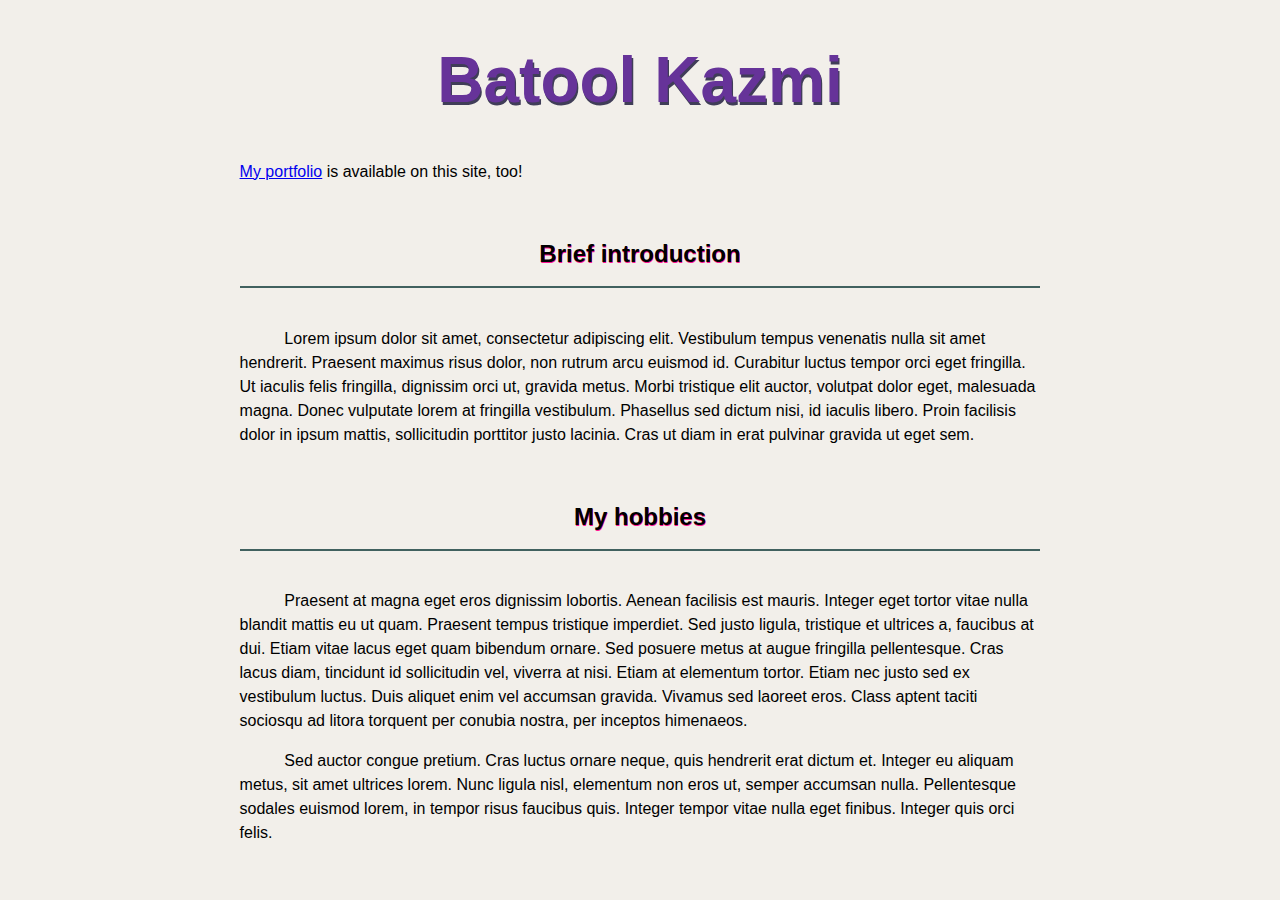
<file: index.html>
<!DOCTYPE html>
<html lang="en">
  <head>
    <meta charset="UTF-8" />
    <meta name="viewport" content="width=device-width, initial-scale=1.0" />
    <link rel="stylesheet" href="./styles/main.css">
    <title>About Me</title>
  </head>
  <body>
    <h1>Batool Kazmi</h1>

    <nav>
      <p>
        <a href="./portfolio.html">My portfolio</a> is available on this site,
        too!
      </p>
    </nav>

    <section>
      <h2>Brief introduction</h2>

      <p>
        Lorem ipsum dolor sit amet, consectetur adipiscing elit. Vestibulum
        tempus venenatis nulla sit amet hendrerit. Praesent maximus risus dolor,
        non rutrum arcu euismod id. Curabitur luctus tempor orci eget fringilla.
        Ut iaculis felis fringilla, dignissim orci ut, gravida metus. Morbi
        tristique elit auctor, volutpat dolor eget, malesuada magna. Donec
        vulputate lorem at fringilla vestibulum. Phasellus sed dictum nisi, id
        iaculis libero. Proin facilisis dolor in ipsum mattis, sollicitudin
        porttitor justo lacinia. Cras ut diam in erat pulvinar gravida ut eget
        sem.
      </p>
    </section>

    <section>
      <h2>My hobbies</h2>

      <p>
        Praesent at magna eget eros dignissim lobortis. Aenean facilisis est
        mauris. Integer eget tortor vitae nulla blandit mattis eu ut quam.
        Praesent tempus tristique imperdiet. Sed justo ligula, tristique et
        ultrices a, faucibus at dui. Etiam vitae lacus eget quam bibendum
        ornare. Sed posuere metus at augue fringilla pellentesque. Cras lacus
        diam, tincidunt id sollicitudin vel, viverra at nisi. Etiam at elementum
        tortor. Etiam nec justo sed ex vestibulum luctus. Duis aliquet enim vel
        accumsan gravida. Vivamus sed laoreet eros. Class aptent taciti sociosqu
        ad litora torquent per conubia nostra, per inceptos himenaeos.
      </p>

      <p>
        Sed auctor congue pretium. Cras luctus ornare neque, quis hendrerit erat
        dictum et. Integer eu aliquam metus, sit amet ultrices lorem. Nunc
        ligula nisl, elementum non eros ut, semper accumsan nulla. Pellentesque
        sodales euismod lorem, in tempor risus faucibus quis. Integer tempor
        vitae nulla eget finibus. Integer quis orci felis.
      </p>
    </section>
  </body>
</html>
</file>
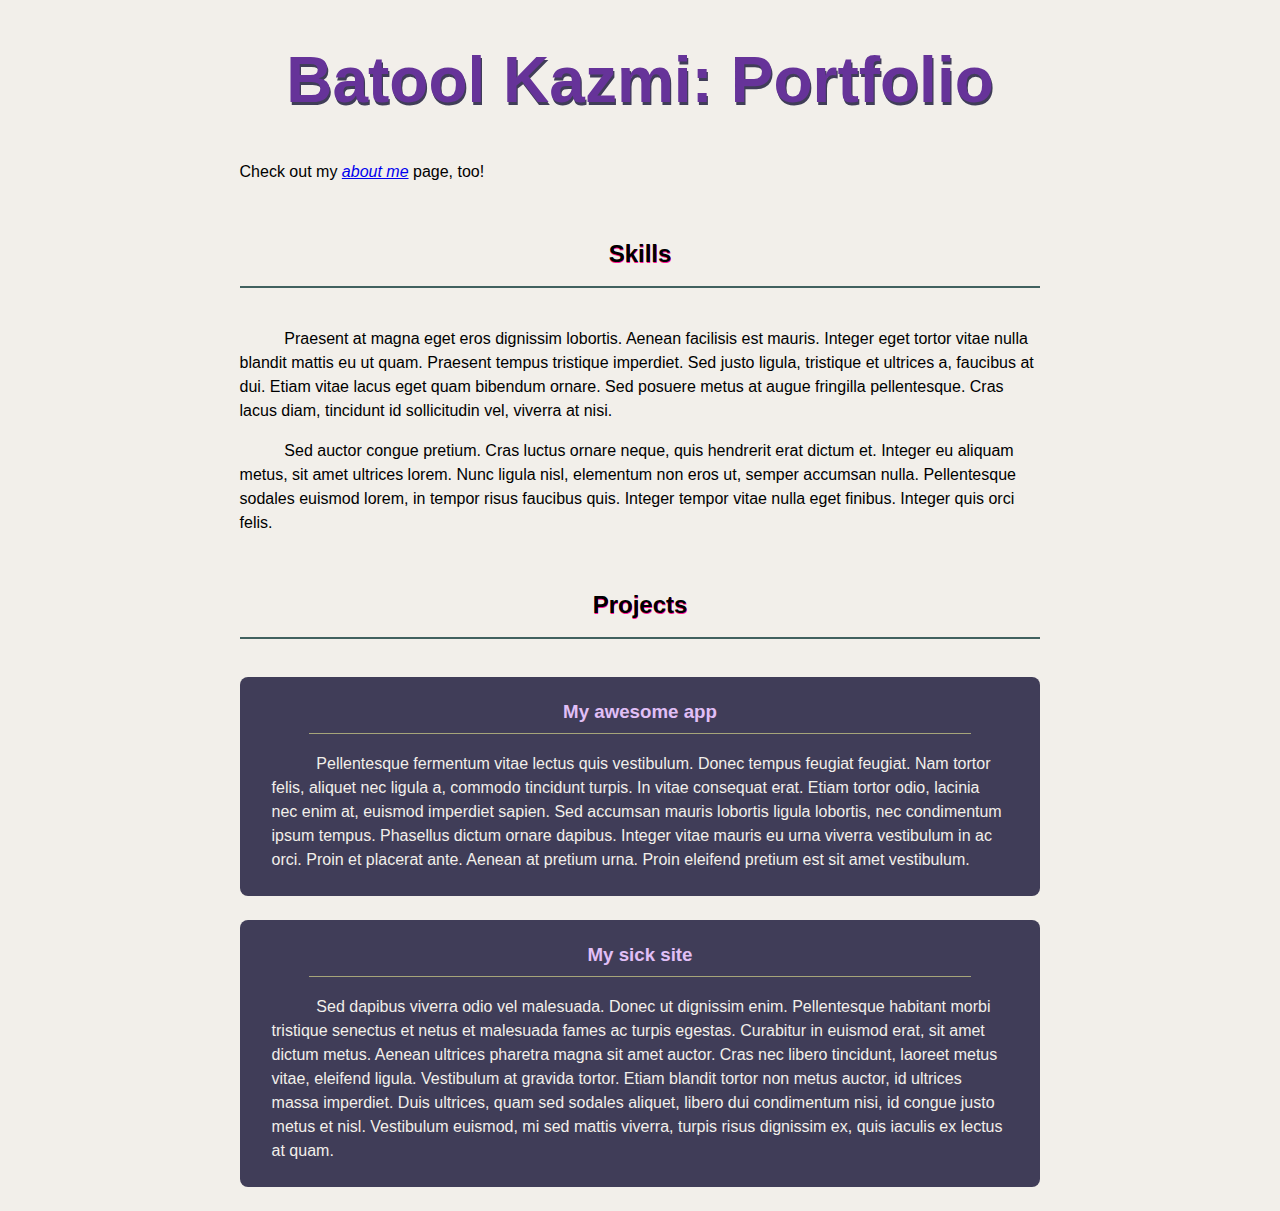
<file: portfolio.html>
<!DOCTYPE html>
<html lang="en">
  <head>
    <meta charset="UTF-8" />
    <meta name="viewport" content="width=device-width, initial-scale=1.0" />
    <link rel="stylesheet" href="./styles/main.css" />
    <title>Portfolio</title>
  </head>
  <body>
    <h1>Batool Kazmi: Portfolio</h1>

    <nav>
      <p>
        Check out my <a href="./index.html"><em>about me</em></a> page, too!
      </p>
    </nav>

    <section>
      <h2>Skills</h2>

      <p>
        Praesent at magna eget eros dignissim lobortis. Aenean facilisis est
        mauris. Integer eget tortor vitae nulla blandit mattis eu ut quam.
        Praesent tempus tristique imperdiet. Sed justo ligula, tristique et
        ultrices a, faucibus at dui. Etiam vitae lacus eget quam bibendum
        ornare. Sed posuere metus at augue fringilla pellentesque. Cras lacus
        diam, tincidunt id sollicitudin vel, viverra at nisi.
      </p>

      <p>
        Sed auctor congue pretium. Cras luctus ornare neque, quis hendrerit erat
        dictum et. Integer eu aliquam metus, sit amet ultrices lorem. Nunc
        ligula nisl, elementum non eros ut, semper accumsan nulla. Pellentesque
        sodales euismod lorem, in tempor risus faucibus quis. Integer tempor
        vitae nulla eget finibus. Integer quis orci felis.
      </p>
    </section>

    <section>
      <h2>Projects</h2>

      <div class="project">
        <h3>My awesome app</h3>

        <p>
          Pellentesque fermentum vitae lectus quis vestibulum. Donec tempus
          feugiat feugiat. Nam tortor felis, aliquet nec ligula a, commodo
          tincidunt turpis. In vitae consequat erat. Etiam tortor odio, lacinia
          nec enim at, euismod imperdiet sapien. Sed accumsan mauris lobortis
          ligula lobortis, nec condimentum ipsum tempus. Phasellus dictum ornare
          dapibus. Integer vitae mauris eu urna viverra vestibulum in ac orci.
          Proin et placerat ante. Aenean at pretium urna. Proin eleifend pretium
          est sit amet vestibulum.
        </p>
      </div>

      <div class="project">
        <h3>My sick site</h3>

        <p>
          Sed dapibus viverra odio vel malesuada. Donec ut dignissim enim.
          Pellentesque habitant morbi tristique senectus et netus et malesuada
          fames ac turpis egestas. Curabitur in euismod erat, sit amet dictum
          metus. Aenean ultrices pharetra magna sit amet auctor. Cras nec libero
          tincidunt, laoreet metus vitae, eleifend ligula. Vestibulum at gravida
          tortor. Etiam blandit tortor non metus auctor, id ultrices massa
          imperdiet. Duis ultrices, quam sed sodales aliquet, libero dui
          condimentum nisi, id congue justo metus et nisl. Vestibulum euismod,
          mi sed mattis viverra, turpis risus dignissim ex, quis iaculis ex
          lectus at quam.
        </p>
      </div>
    </section>
  </body>
</html>
</file>
<file: styles/main.css>
/*
 * https://coolors.co/f2efea-fc7753-66d7d1-403d58-dbd56e
 *
 * #F2EFEA - Isabelline
 * #FC7753 - Coral
 * #66D7D1 - Tiffany Blue
 * #403D58 - English Violet
 * #DBD56E - Straw
 */

:root {
  font-family: sans-serif;
  background-color: #f2efea;
  color: black;
}

body {
  max-width: 90ch;
  margin: 0 auto;
  line-height: 1.5;
}

h1,
h2,
h3 {
  text-align: center;
  line-height: normal;
}

h1 {
    font-size: 4em;
    font-weight: 900;
    text-shadow: 0.02em 0.04em #403D58;
    color: rebeccapurple;
}

h2 {
  font-style: italics;
  border-bottom: 0.1em solid #41615f;
  padding: 0.75em;
  margin: 1.6em 0;
  text-shadow: 0.02em 0.04em deeppink;
}

section p {
  text-indent: 2.8em;
}

.project {
  background-color: #403d58;
  color: #f2efea;
  padding: 0.5em 2em;
  border-radius: 0.5em;
  margin-bottom: 1.5em;
}

.project h3 {
  color: #e0bff6;
  margin-top: 1rem;
  margin-left: 2em;
  margin-right: 2em;
  border-bottom: 0.1em solid #a6a57a;
  padding-bottom: 0.5em;
}
</file>
